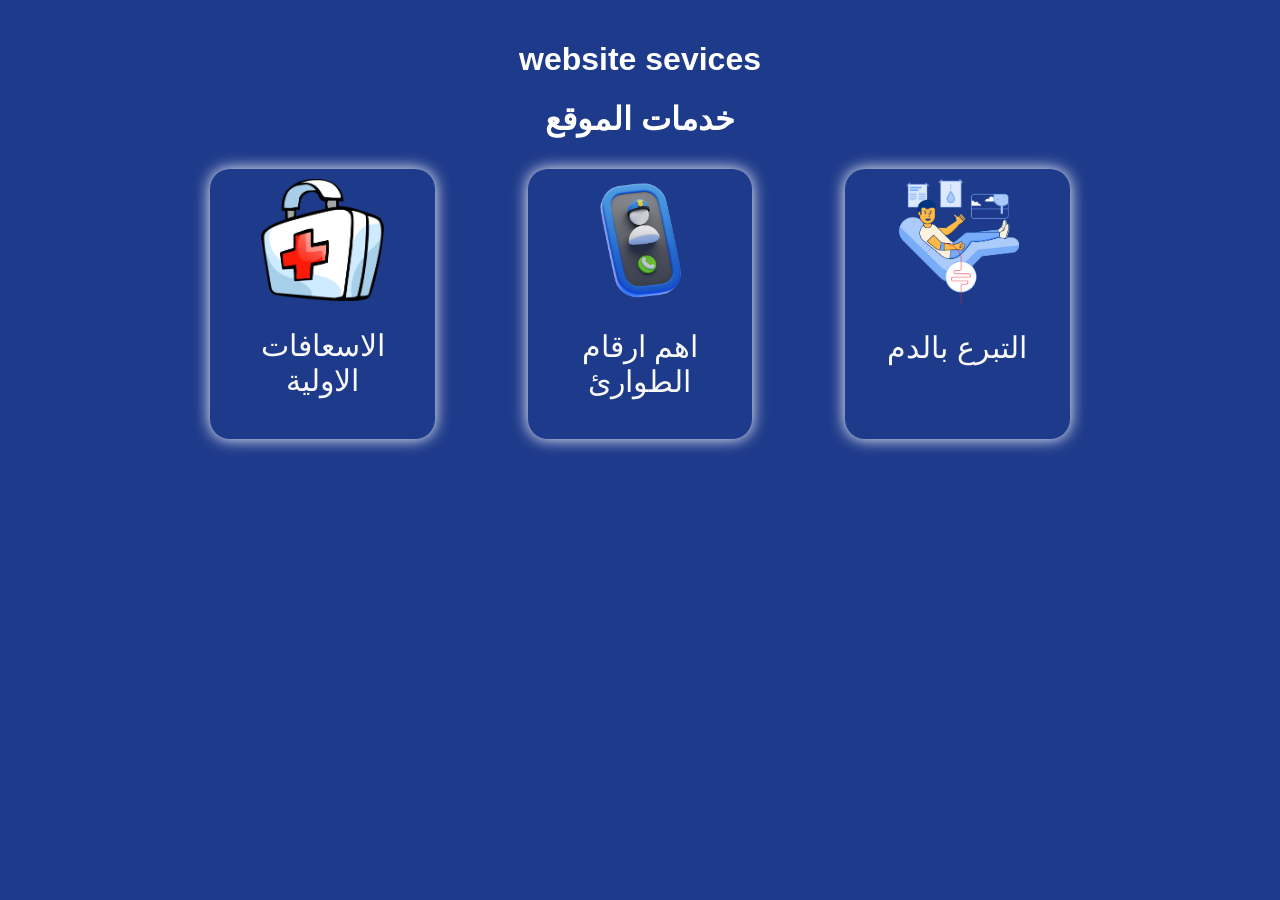
<file: index.html>
<!DOCTYPE html>
<html lang="en">
<head>
    <meta charset="UTF-8">
    <title>Document</title>
    <link rel="stylesheet" href="index2.css">

</head>
<body>
    <div class="cont">

        <h1>website sevices</h1>
        <h1>خدمات الموقع</h1>

        <div class="bs">
            <a href="first_aid.html" > <img src="pngwing.com.png" > <br>الاسعافات الاولية</a>
            <a href="project.html"> <img src="pngwing.com (1).png" > <br>اهم ارقام الطوارئ</a>
            <a href=""> <img src="pngwing.com (2).png" ><br>التبرع بالدم</a>
        </div>
    </div>


</body>
</html>
</file>
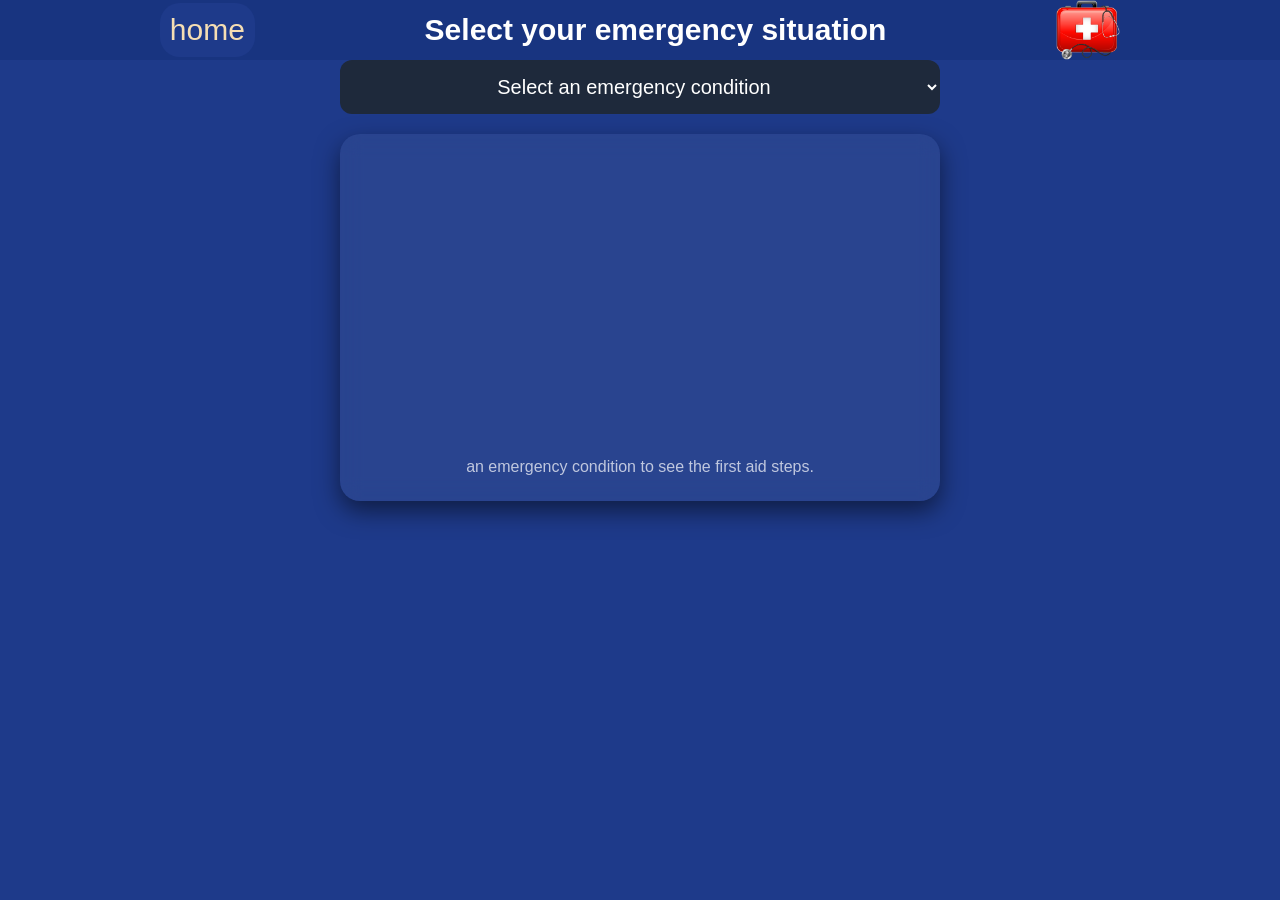
<file: first_aid.html>
<!DOCTYPE html>
<html lang="en">
<head>
    <meta charset="UTF-8">
    <title>Document</title>

    <link rel="stylesheet" href="project.css">
    <link rel="stylesheet" href="index2.css">

</head>
<body>


    <header>
        <a href="index.html">home</a>
        <p>Select your emergency situation</p>
        <img src="pngwing.com (4).png" alt="">

    </header>



        <div class="select-container">
        <select id="ui" onchange="show_aid()">
            <option value="" disabled selected>Select an emergency condition</option>
            <option value="Burn">Burn</option>
            <option value="Bleeding">Bleeding</option>
            <option value="Fracture">Fracture</option>
            <option value="Heart">Heart attack</option>
            <option value="Sprain">Sprain/Strain</option>
        </select>
        <div id="content" class="content-box">
            <h1 id="t"></h1>
            <ol id="ol"></ol>
            <iframe src="" id="frm"></iframe>
            <p id="p"> an emergency condition to see the first aid steps.</p>
        </div>
    </div>

<script src="project.js"></script>

</body>
</html>
</file>
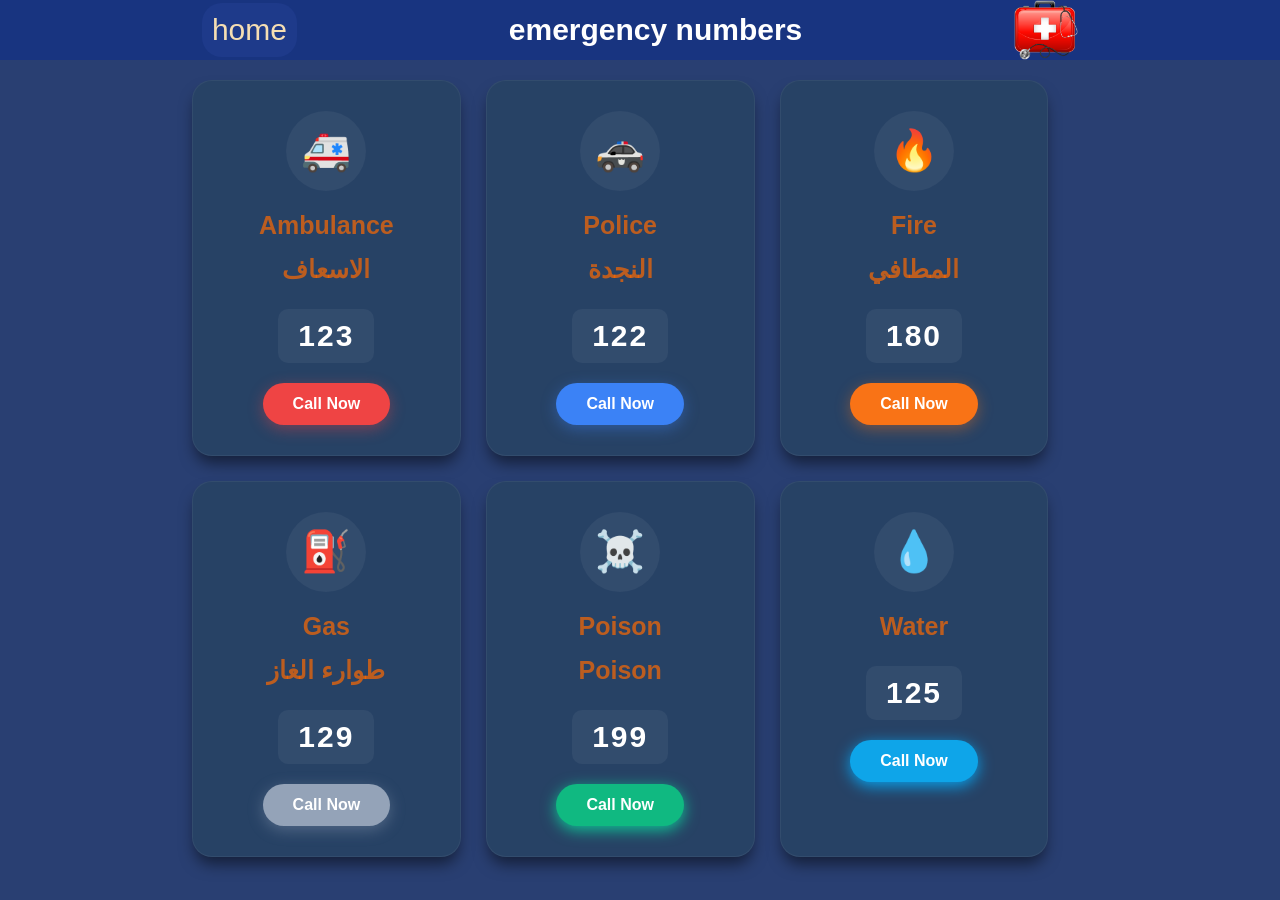
<file: project.html>
<!DOCTYPE html>
<html lang="en">
<head>
    <meta charset="UTF-8">
    <meta name="viewport" content="width=device-width, initial-scale=1.0">
    <title>PROJECT</title>
    <link rel="stylesheet" href="project.css">
</head>

<body>

    <header>
        <a href="index.html">home</a>
        <p>emergency numbers</p>
        <img src="pngwing.com (4).png" alt="">

    </header>

    

    


    <div class="emergency-grid">

        <div class="emergency-card ambulance">
            <div class="icon-box">🚑</div>
            <h2>Ambulance</h2>
            <h2>الاسعاف</h2>
            <div class="phone-number">123</div>
            <a href="tel:123" class="call-btn">Call Now</a>
        </div>

        <div class="emergency-card police">
            <div class="icon-box">🚓</div>
            <h2>Police</h2>
            <h2>النجدة</h2>
            <div class="phone-number">122</div>
            <a href="tel:122" class="call-btn">Call Now</a>
        </div>

        <div class="emergency-card fire">
            <div class="icon-box">🔥</div>
            <h2>Fire</h2>
            <h2>المطافي</h2>
            <div class="phone-number">180</div>
            <a href="tel:180" class="call-btn">Call Now</a>
        </div>

        <div class="emergency-card gas">
            <div class="icon-box">⛽</div>
            <h2>Gas</h2>
            <h2>طوارء الغاز</h2>
            <div class="phone-number">129</div>
            <a href="tel:129" class="call-btn">Call Now</a>
        </div>
        <div class="emergency-card poison">
            <div class="icon-box">☠️</div>
            <h2>Poison</h2>
            <h2>Poison</h2>
            <div class="phone-number">199</div>
            <a href="tel:199" class="call-btn">Call Now</a>
        </div>
<div class="emergency-card water">
            <div class="icon-box">💧</div>
            <h2>Water</h2>
            <div class="phone-number">125</div>
            <a href="tel:125" class="call-btn">Call Now</a>
        </div>

    </div>

<!-- <script src="//code.tidio.co/ypykpwsswh5awfwfwgzqirkftb1px7lh.js" async></script> -->
<script src="project.js"></script>

</body>
</html>
</file>
<file: index2.css>
body {
    background-color:  #1e3a8a;
    font-family: 'Cairo', sans-serif;
    color: white;
    display: flex;
    flex-direction: column;
    align-items: center;
    height: 100vh;
    margin: 0;
    padding: 0;
}

header {
display: block;
width: 100%;
display: flex;
background-color: #183480;
align-items: center;
justify-content: space-evenly;
}


header img{
    width: 5%;
}
header p {
    color: white;
    font-size: 30px;
    font-weight: bold;
    padding: 10px;

}

header a{
    background-color: #1e3a8a;
    text-decoration: none;
    padding: 10px;
    border-radius: 20px;
    color: wheat;
    font-size: 30px;
    transition: 0.5s;
}

header a:hover{
background-color: #6f81b2;
}

.select-container {
    width: 90%;
    max-width: 600px;
}

select {
    width: 100%;
    padding: 15px;
    border-radius: 12px;
    border: none;
    font-size: 20px;
    outline: none;
    background: #1e293b;
    color: white;
    margin-bottom: 20px;
    transition: 0.3s;
    text-align: center;
}

select:hover {
    background: #334155;
}

.content-box {
    background: rgba(255,255,255,0.05);
    padding: 25px;
    border-radius: 20px;
    backdrop-filter: blur(10px);
    box-shadow: 0 10px 25px rgba(0,0,0,0.5);
    animation: fadeIn 0.5s ease;
}

#t {
    text-align: center;
    margin-bottom: 15px;
    color: #38bdf8;
}



ol li {
    margin-bottom: 10px;
    line-height: 1.6;
align-items: center;  
background-color: rgb(84, 124, 159);
padding: 10px; 
border-radius: 20px; 
text-align: center;
list-style: none;
font-size: 25px;
position: relative;
counter-increment: i;
}
ol{
    counter-reset: i;


}
iframe {
    width: 100%;
    height: 250px;
    border-radius: 15px;
    margin-top: 15px;
    border: none;
}

#p {
    margin-top: 15px;
    opacity: 0.7;
    text-align: center;
}



li::before{
    content: counter(i);
    position: absolute;
    background-color: red;
    left: -5px;
    top: -5px;
    padding: 5px;
    border-radius: 50% ;
    width: 30px;
    height: 30px;
    text-align: center;
    border: white 2px solid;
        display: flex;
    align-items: center;
    justify-content: center;
}



@keyframes fadeIn {
    from {
        opacity: 0;
        transform: translateY(15px);
    }
    to {
        opacity: 1;
        transform: translateY(0);
    }
}

@media (max-width: 600px) {
    header p {
        font-size: 1.2rem;
    }

    iframe {
        height: 200px;
    }
}

.cont{
    width: 80%;
    margin: 20px auto;
    
    text-align: center;
}

.cont img{
    width: 20%;
}

.bs{
    display: flex;
    justify-content: space-evenly;
    flex-wrap: wrap;
}

.bs a{
display: block;
color: rgb(250, 250, 250);
text-decoration: none;
padding: 10px;
border-radius: 20px;
font-size: 30px;
width: 20%;
margin: 10px;
height: 250px;
transition: 1s;
box-shadow: 0px 0px 16px 0px white;
background-color: #1e3a8a;
}
.bs  img{
    width: 60%;
    margin-bottom: 20px;
}
.bs a:hover{
    transform: scale(1.1) rotate(5deg);
}
</file>
<file: project.css>
:root {
    --bg-color: #293f72;
    --card-bg: #274265;
    --text-color: #f8fafc;
    --ambulance-color: #ef4444; 
    --police-color: #3b82f6;   
    --fire-color: #f97316;      
    --shadow: 0 10px 15px -3px rgba(0, 0, 0, 0.5);
}

* {
    margin: 0;
    padding: 0;
    box-sizing: border-box;
}

body {
    background-color: var(--bg-color);
    font-family: 'Cairo', sans-serif;
    color: white;

}


header {
display: block;
width: 100%;
display: flex;
background-color: #183480;
align-items: center;
justify-content: space-evenly;
}


header img{
width: 5%;
}
header p {
color: white;
font-size: 30px;
font-weight: bold;
padding: 10px;

}

header a{
background-color: #1e3a8a;
text-decoration: none;
padding: 10px;
border-radius: 20px;
color: wheat;
font-size: 30px;
transition: 0.5s;
}

header a:hover{
background-color: #6f81b2;
}
.emergency-grid {
    display: flex;
    gap: 25px;
    width: 70%;
    flex-wrap: wrap;
    margin: 20px auto;
}






        .emergency-card {
            width: 30%;
            background: var(--card-bg);
            border-radius: 20px;
            padding: 30px;
            text-align: center;
            box-shadow: var(--shadow);
            border: 1px solid rgba(255,255,255,0.05);
            position: relative;
            overflow: hidden;
            transition: 0.5s;

        }


        .emergency-card:hover{
            transform:  scale(1.05) translateY(-10px);
            z-index: 1;
        }


        .emergency-card h2 {
            font-size: 25px;
            margin-bottom: 15px;
            font-weight: 700;
            color: #ff6a00b0;

        }


        .icon-box {
            width: 80px;
            height: 80px;
            margin: 0 auto 20px;
            border-radius: 50%;
            display: flex;
            align-items: center;
            justify-content: center;
            font-size: 40px;
            font-size: 2.5rem;
            background: rgba(255,255,255,0.05);
        }



        .phone-number {
            display: inline-block;
            font-size: 30px;
            font-weight: 900;
            letter-spacing: 2px;
            padding: 10px 20px;
            background: rgba(255,255,255,0.05);
            border-radius: 10px;
            margin-top: 10px;
            direction: ltr; 
        }

        .call-btn {
            display: inline-block;
            margin-top: 20px;
            padding: 12px 30px;
            border-radius: 50px;
            text-decoration: none;
            color: white;
            font-weight: bold;
            border: none;
            transition: 0.5s;
        }

        .ambulance .call-btn { background: var(--ambulance-color); box-shadow: 0 4px 15px rgba(239, 68, 68, 0.4); }
        .police .call-btn { background: var(--police-color); box-shadow: 0 4px 15px rgba(59, 130, 246, 0.4); }
        .fire .call-btn { background: var(--fire-color); box-shadow: 0 4px 15px rgba(249, 115, 22, 0.4); }
        .gas .call-btn { background: #94a3b8; box-shadow: 0 4px 15px rgba(148, 163, 184, 0.4); }
        .water .call-btn { background: #0ea5e9; box-shadow: 0 4px 15px rgba(5, 173, 252, 0.889); }
        .poison .call-btn { background: #10b981; box-shadow: 0 4px 15px rgba(4, 255, 171, 0.679); }

        .call-btn:hover {
            /* filter: brightness(1.2); */
            transform: scale(1.05);
        }
</file>
